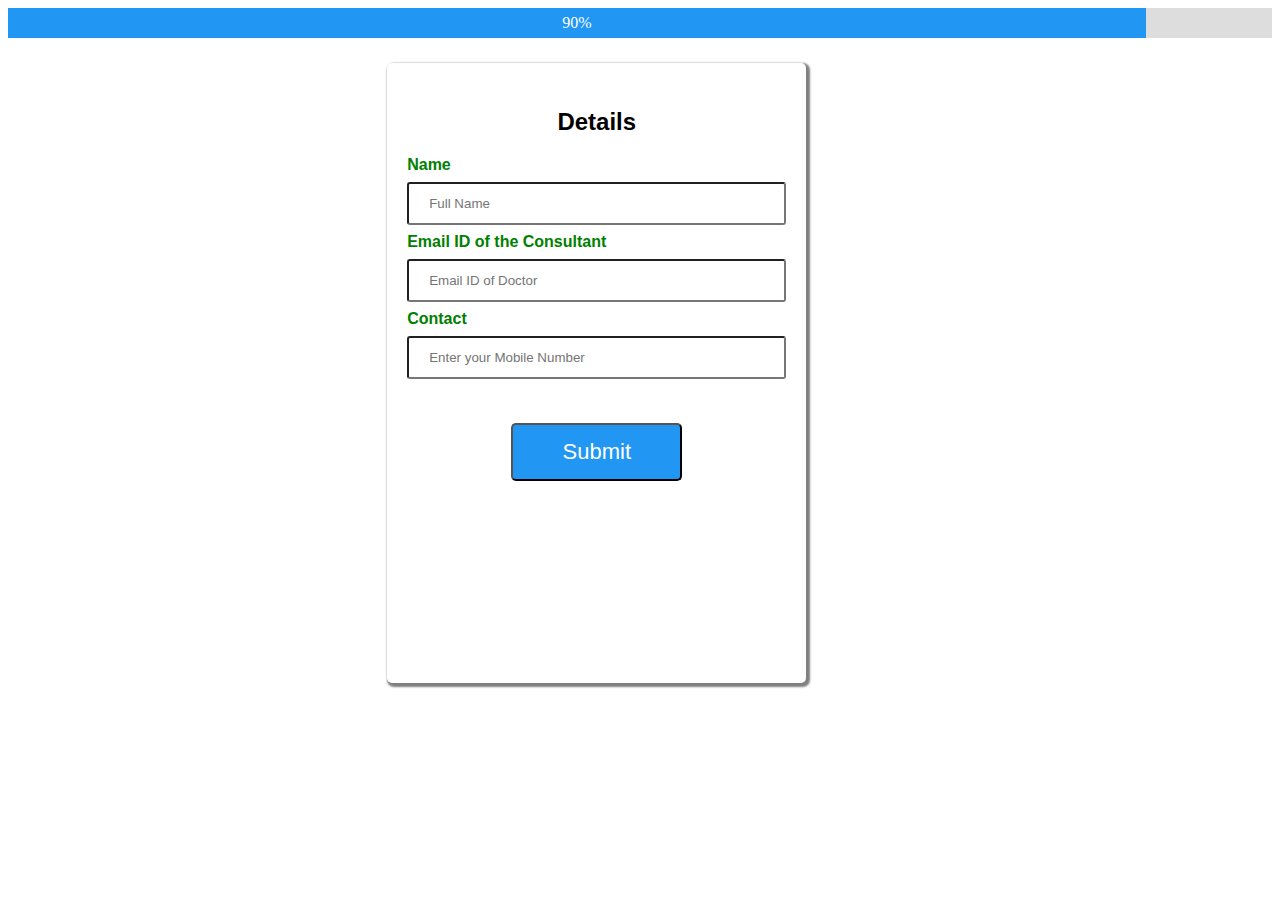
<file: information.html>
<html>
<head><title>Details</title>
<style>
#myProgress {
  width: 100%;
  background-color: #ddd;
}

#myBar {
  width: 10%;
  height: 30px;
  background-color: #2196F3;
  text-align: center;
  line-height: 30px;
  color: white;
}
</style>


<script>
function move() {
  var elem = document.getElementById("myBar");   
  var width = 0;
  var id = setInterval(frame, 5);
  function frame() {
    if (width >= 90) {
      clearInterval(id);
    } else {
      width++; 
      elem.style.width = width + '%'; 
      elem.innerHTML = width * 1  + '%';
    }
  }
}
</script>
<style type="text/css">
  input[type=text] {
    width: 100%;
    padding: 12px 20px;
    margin: 8px 0;
    box-sizing: border-box;
    border-radius: 3px;
}
label{
  color:GREEN;
  font-weight: bold;
  font-family: sans-serif;
}
</style>
</head>
<body onload=move()>
<div id="myProgress">
  <div id="myBar">98%</div>
</div>
  <div style="border-radius: 5px;box-shadow: 2px 2px 2px 2px grey; height: 65%;width: 30%;margin-left: 30%;margin-top:2%;padding: 20px; padding-top: 2%">
    <center><h2 style="font-family: sans-serif">Details</h2></center>
    <form action="mail.php" method="post">
      <label for="fname">Name</label>
      <input type="text" id="name" name="name" placeholder="Full Name">
      <label for="Email">Email ID of the Consultant</label>
      <input type="text" id="email" pattern="^([a-zA-Z0-9_\-\.]+)@([a-zA-Z0-9_\-\.]+)\.([a-zA-Z]{2,5})$" name="email" placeholder="Email ID of Doctor">
      <label for="Contact">Contact</label>
      <input type="text" pattern="[0-9]{10}" id="contact" placeholder="Enter your Mobile Number" name="contact">
      <br><br><br>
      <center>
      <button style="border-radius: 5px;box-shadow: 2px grey;background-color: #2196F3;color: white; font-size: 22px;height: 10%; width: 45%; padding: 5px;" type="submit" name="submit">Submit</button>
      </center>
    </form>
  </div>
</body>
</html>
</file>
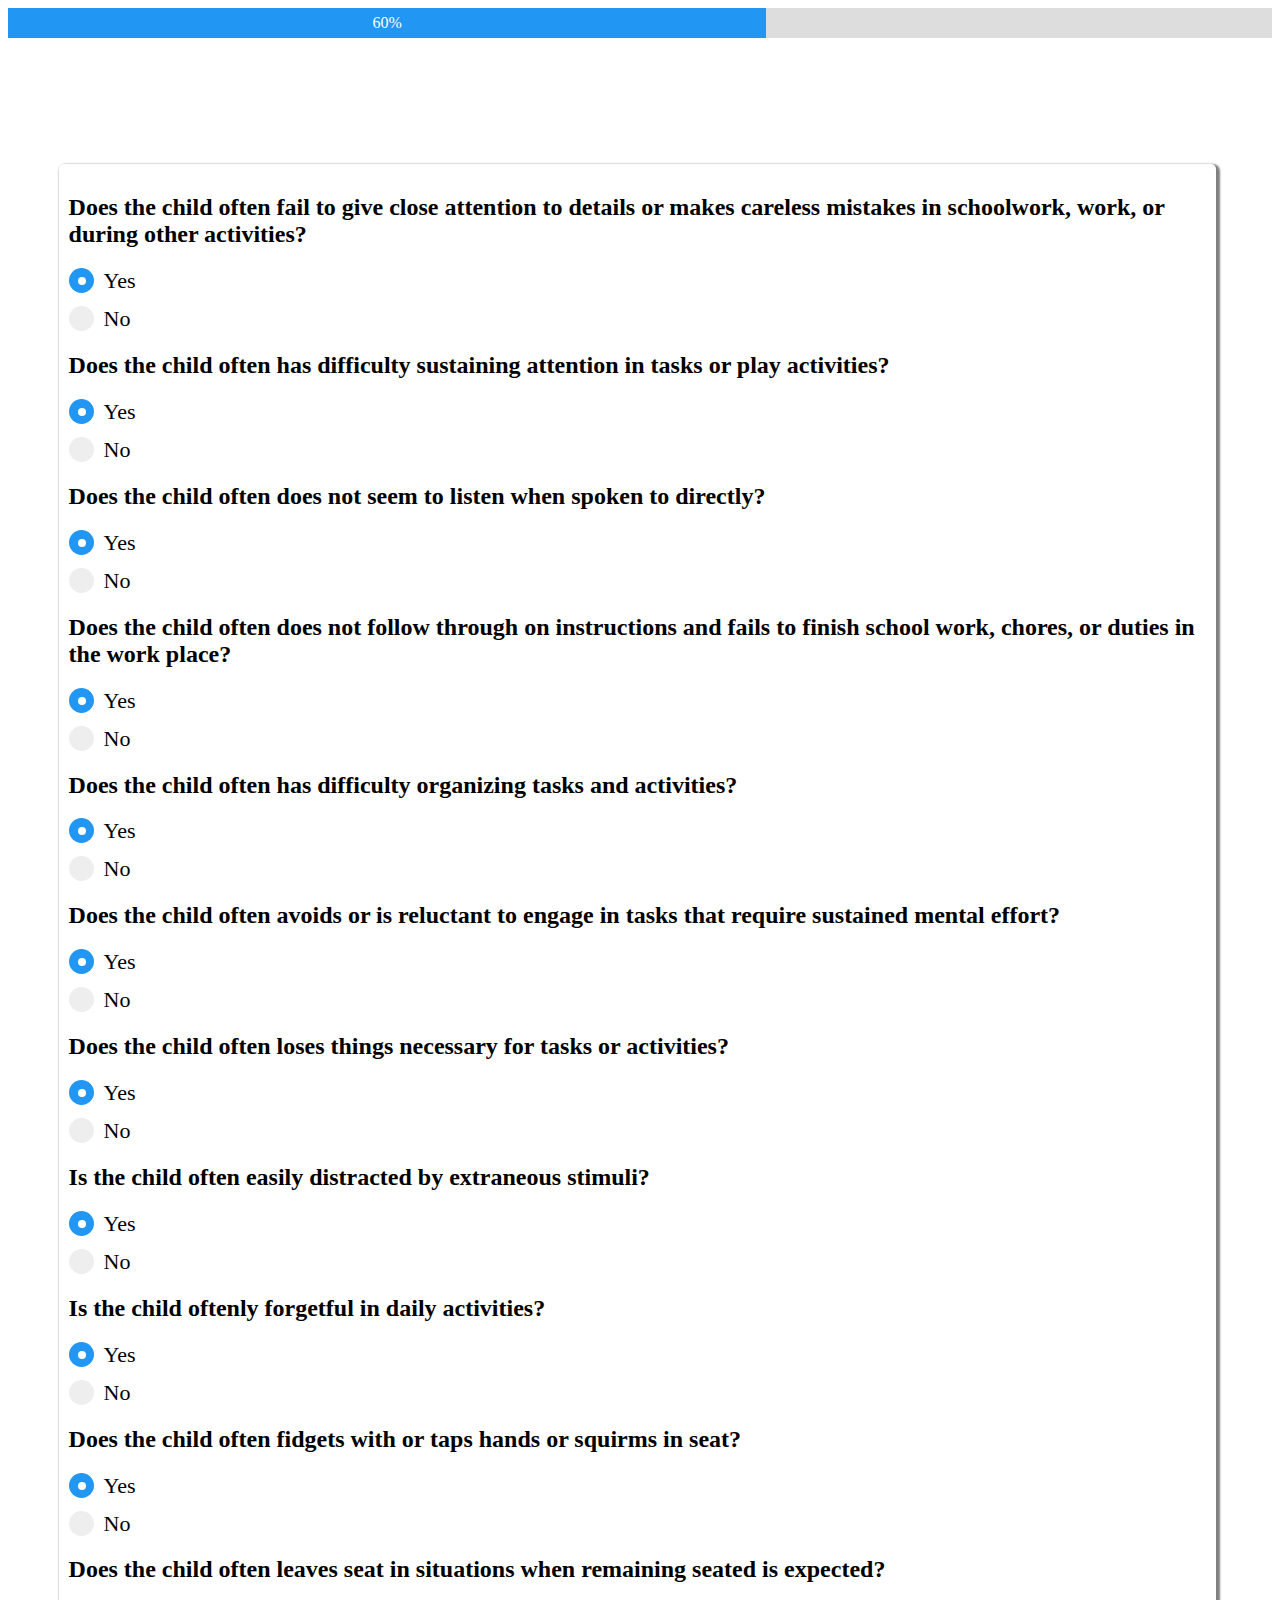
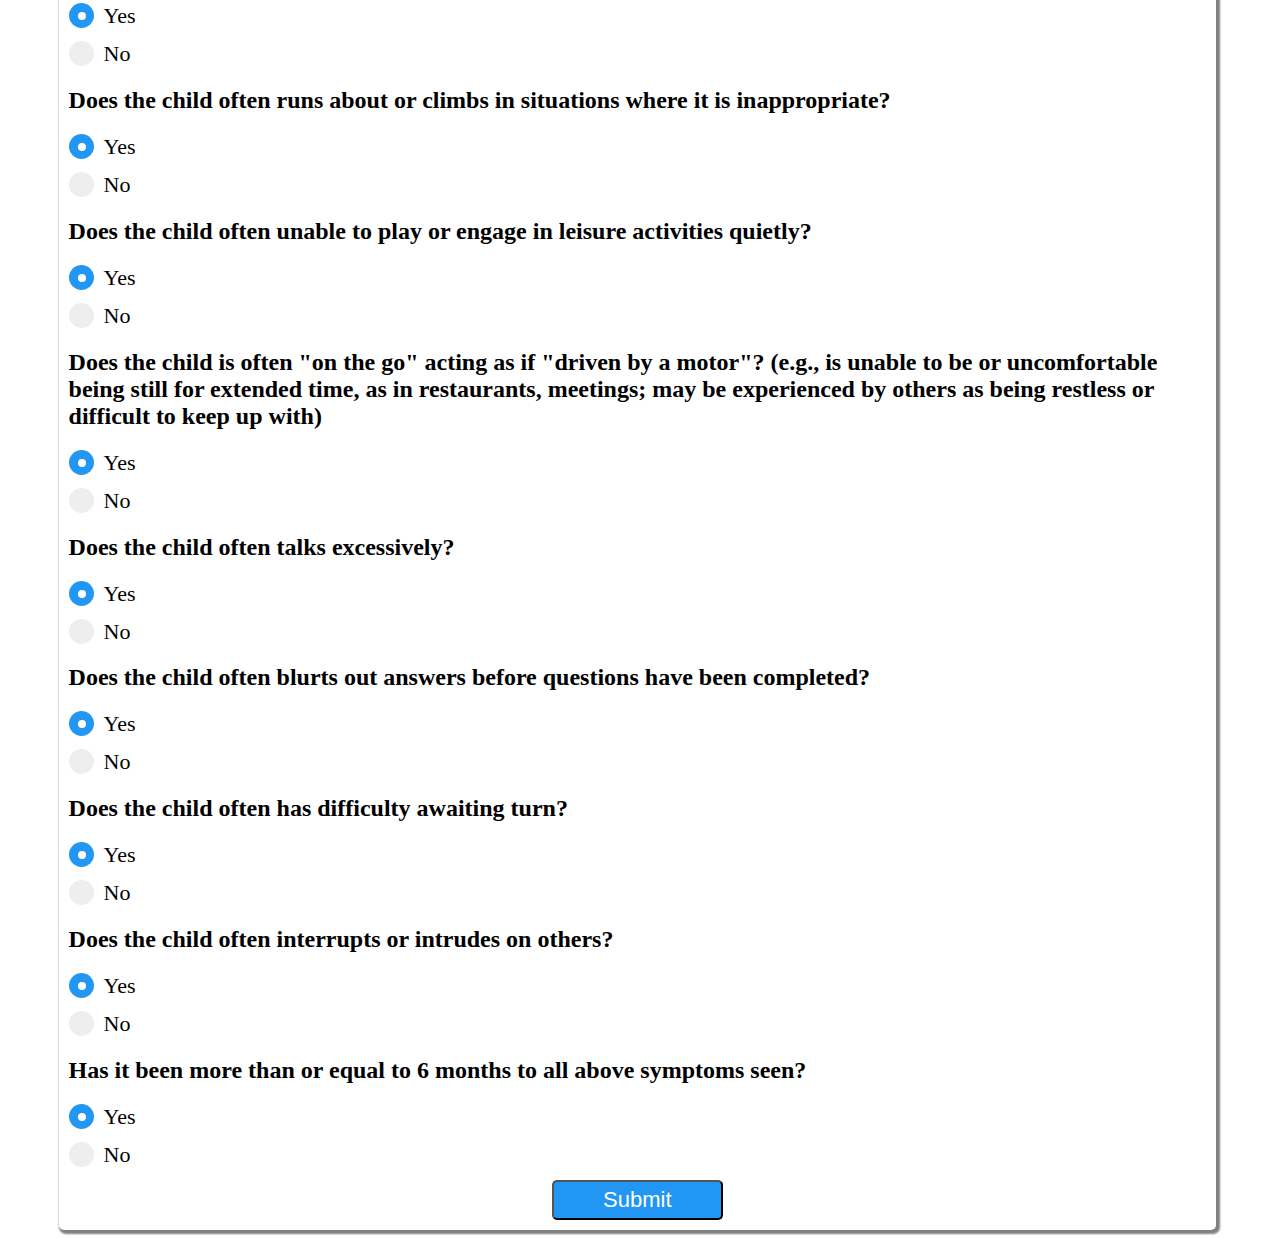
<file: pq.html>
<!DOCTYPE html>
<html>
<style>
#myProgress {
  width: 100%;
  background-color: #ddd;
}

#myBar {
  width: 10%;
  height: 30px;
  background-color: #2196F3;
  text-align: center;
  line-height: 30px;
  color: white;
}
</style>


<script>
function move() {
  var elem = document.getElementById("myBar");   
  var width = 0;
  var id = setInterval(frame, 5);
  function frame() {
    if (width >= 60) {
      clearInterval(id);
    } else {
      width++; 
      elem.style.width = width + '%'; 
      elem.innerHTML = width * 1  + '%';
    }
  }
}
</script>
<style>
/* The container */
.container {
    display: block;
    position: relative;
    padding-left: 35px;
    margin-bottom: 12px;
    cursor: pointer;
    font-size: 22px;
    -webkit-user-select: none;
    -moz-user-select: none;
    -ms-user-select: none;
    user-select: none;
}

/* Hide the browser's default radio button */
.container input {
    position: absolute;
    opacity: 0;
    cursor: pointer;
}

/* Create a custom radio button */
.checkmark {
    position: absolute;
    top: 0;
    left: 0;
    height: 25px;
    width: 25px;
    background-color: #eee;
    border-radius: 50%;
}

/* On mouse-over, add a grey background color */
.container:hover input ~ .checkmark {
    background-color: #ccc;
}

/* When the radio button is checked, add a blue background */
.container input:checked ~ .checkmark {
    background-color: #2196F3;
}

/* Create the indicator (the dot/circle - hidden when not checked) */
.checkmark:after {
    content: "";
    position: absolute;
    display: none;
}

/* Show the indicator (dot/circle) when checked */
.container input:checked ~ .checkmark:after {
    display: inline;
}

/* Style the indicator (dot/circle) */
.container .checkmark:after {
 	top: 9px;
	left: 9px;
	width: 8px;
	height: 8px;
	border-radius: 50%;
	background: white;
}
.box{
  margin-left: 4%;
  margin-top: 10%;
  border-radius: 5px;
  box-shadow: 2px 2px 2px 2px grey;
  padding: 10px 10px 10px 10px;
  width: 90%;
}
</style>
<body onload=move()>
<div id="myProgress">
  <div id="myBar">60%</div>
</div>
<div class="box">
<form action="check.php" method="post">
<h2>Does the child often fail to give close attention to details or makes careless mistakes in  schoolwork, work, or during other activities?</h2>
<label class="container">Yes
  <input type="radio" checked="checked" value="Yes" name="radio">
  <span class="checkmark"></span>
</label>
<label class="container">No
  <input type="radio" name="radio"  >
  <span class="checkmark"></span>
</label>

<h2>Does the child often has difficulty sustaining attention in tasks or play activities?</h2>
<label class="container">Yes
  <input type="radio" checked="checked" value="Yes" name="radio1">
  <span class="checkmark"></span>
</label>
<label class="container">No
  <input type="radio" name="radio1" value="No">
  <span class="checkmark"></span>
</label>

<h2>Does the child often does not seem to listen when spoken to directly?</h2>
<label class="container">Yes
  <input type="radio" checked="checked" value="Yes" name="radio2">
  <span class="checkmark"></span>
</label>
<label class="container">No
  <input type="radio" name="radio2" value="No">
  <span class="checkmark"></span>
</label>

<h2>Does the child often does not follow through on instructions and fails to finish school work, chores, or duties in the work place?</h2>
<label class="container">Yes
  <input type="radio" checked="checked" value="Yes" name="radio3">
  <span class="checkmark"></span>
</label>
<label class="container">No
  <input type="radio" name="radio3" value="No">
  <span class="checkmark"></span>
</label>

<h2>Does the child often has difficulty organizing tasks and activities?</h2>
<label class="container">Yes
  <input type="radio" checked="checked" value="Yes" name="radio4">
  <span class="checkmark"></span>
</label>
<label class="container">No
  <input type="radio" name="radio4" value="No">
  <span class="checkmark"></span>
</label>

<h2>Does the child often avoids or is reluctant to engage in tasks that require sustained mental effort?</h2>
<label class="container">Yes
  <input type="radio" checked="checked" value="Yes" name="radio5">
  <span class="checkmark"></span>
</label>
<label class="container">No
  <input type="radio" name="radio5" value="No">
  <span class="checkmark"></span>
</label>

<h2>Does the child often loses things necessary for tasks or activities?</h2>
<label class="container">Yes
  <input type="radio" checked="checked" value="Yes" name="radio6">
  <span class="checkmark"></span>
</label>
<label class="container">No
  <input type="radio" name="radio6" value="No">
  <span class="checkmark"></span>
</label>

<h2>Is the child often easily distracted by extraneous stimuli?</h2>
<label class="container">Yes
  <input type="radio" checked="checked" value="Yes" name="radio7">
  <span class="checkmark"></span>
</label>
<label class="container">No
  <input type="radio" name="radio7" value="No">
  <span class="checkmark"></span>
</label>

<h2>Is the child oftenly forgetful in daily activities?</h2>
<label class="container">Yes
  <input type="radio" checked="checked" value="Yes" name="radio8">
  <span class="checkmark"></span>
</label>
<label class="container">No
  <input type="radio" name="radio8" value="No">
  <span class="checkmark"></span>
</label>

<h2>Does the child often fidgets with or taps hands or squirms in seat?</h2>
<label class="container">Yes
  <input type="radio" checked="checked" value="Yes" name="radio9">
  <span class="checkmark"></span>
</label>
<label class="container">No
  <input type="radio" name="radio9" value="No">
  <span class="checkmark"></span>
</label>

<h2>Does the child often leaves seat in situations when remaining seated is expected?</h2>
<label class="container">Yes
  <input type="radio" checked="checked" value="Yes" name="radio10">
  <span class="checkmark"></span>
</label>
<label class="container">No
  <input type="radio" name="radio10" value="No">
  <span class="checkmark"></span>
</label>

<h2>Does the child often runs about or climbs in situations where it is inappropriate?</h2>
<label class="container">Yes
  <input type="radio" checked="checked" value="Yes" name="radio11">
  <span class="checkmark"></span>
</label>
<label class="container">No
  <input type="radio" name="radio11" value="No">
  <span class="checkmark"></span>
</label>

<h2>Does the child often unable to play or engage in leisure activities quietly?</h2>
<label class="container">Yes
  <input type="radio" checked="checked" value="Yes" name="radio12">
  <span class="checkmark"></span>
</label>
<label class="container">No
  <input type="radio" name="radio12" value="No">
  <span class="checkmark"></span>
</label>

<h2>Does the child is often "on the go" acting as if "driven by a motor"? (e.g., is unable to be or uncomfortable being still for extended time, as in restaurants, meetings; may be experienced by others as being restless or difficult to keep up with)</h2>
<label class="container">Yes
  <input type="radio" checked="checked" value="Yes" name="radio13">
  <span class="checkmark"></span>
</label>
<label class="container">No
  <input type="radio" name="radio13" value="No">
  <span class="checkmark"></span>
</label>

<h2>Does the child often talks excessively?</h2>
<label class="container">Yes
  <input type="radio" checked="checked" value="Yes" name="radio14">
  <span class="checkmark"></span>
</label>
<label class="container">No
  <input type="radio" name="radio14" value="No">
  <span class="checkmark"></span>
</label>

<h2>Does the child often blurts out answers before questions have been completed?</h2>
<label class="container">Yes
  <input type="radio" checked="checked" value="Yes" name="radio15">
  <span class="checkmark"></span>
</label>
<label class="container">No
  <input type="radio" name="radio15" value="No">
  <span class="checkmark"></span>
</label>

<h2>Does the child often has difficulty awaiting turn?</h2>
<label class="container">Yes
  <input type="radio" checked="checked" value="Yes" name="radio16">
  <span class="checkmark"></span>
</label>
<label class="container">No
  <input type="radio" name="radio16" value="No">
  <span class="checkmark"></span>
</label>

<h2>Does the child often interrupts or intrudes on others?</h2>
<label class="container">Yes
  <input type="radio" checked="checked" value="Yes" name="radio17">
  <span class="checkmark"></span>
</label>
<label class="container">No
  <input type="radio" name="radio17" value="No">
  <span class="checkmark"></span>
</label>

<h2>Has it been more than or equal to 6 months to all above symptoms seen?</h2>
<label class="container">Yes
  <input type="radio" checked="checked" value="Yes" name="radio18">
  <span class="checkmark"></span>
</label>
<label class="container">No
  <input type="radio" name="radio18" value="No">
  <span class="checkmark"></span>
</label>
<center>
  <button style="border-radius: 5px;box-shadow: 2px grey;background-color: #2196F3;color: white; font-size: 22px;height: 20%; width: 15%; padding: 5px;" type="submit" name="submit">Submit</button>
</center>
</form>
</div>
</center>
</body>
</html>
</file>
